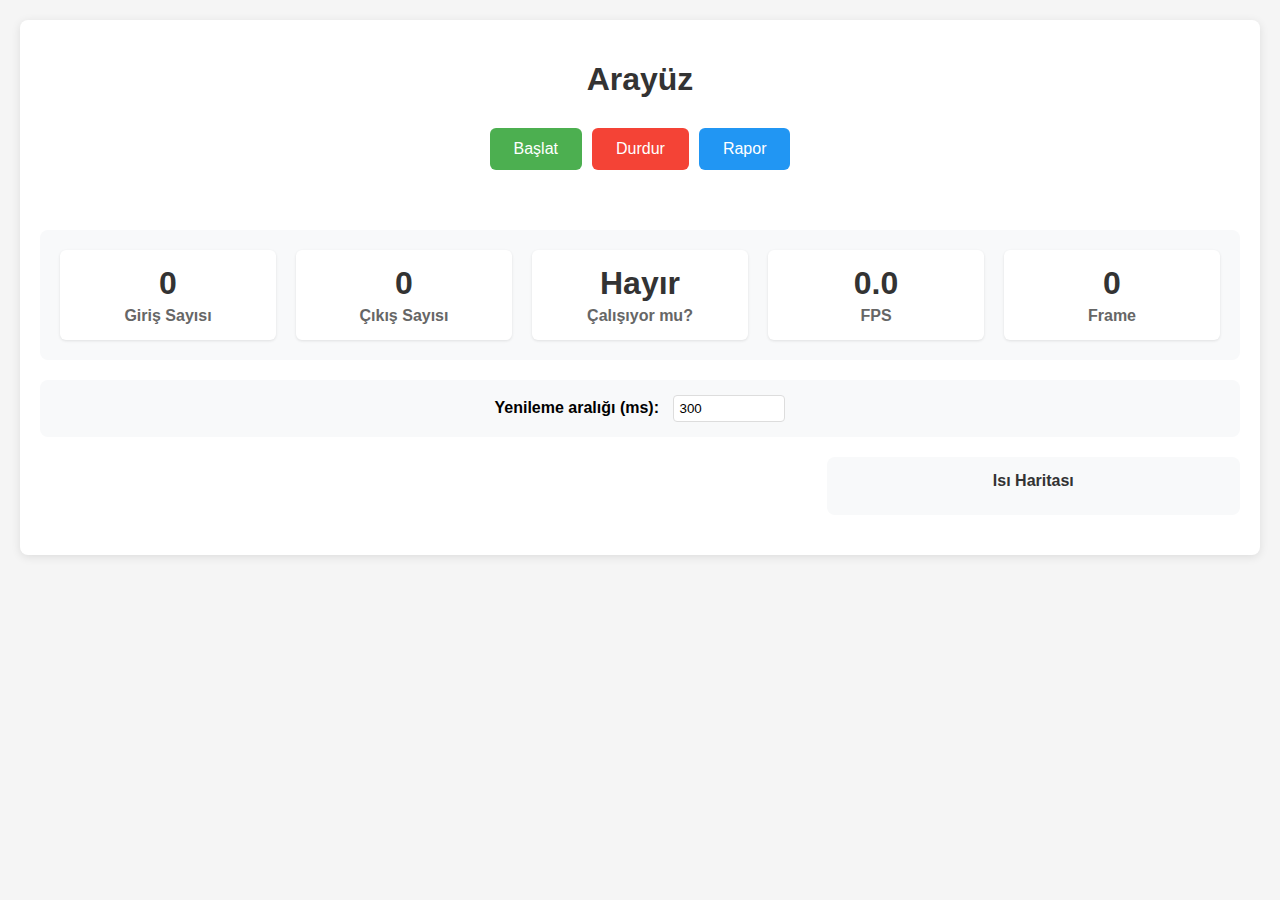
<file: Week-11.08-15.08/index.html>
<!DOCTYPE html>
<html lang="en">
<head>
    <meta charset="UTF-8">
    <meta name="viewport" content="width=device-width, initial-scale=1.0">
    <title>Application</title>
    <style>
        body {
            font-family: Arial, sans-serif;
            max-width: 1400px;
            margin: 0 auto;
            padding: 20px;
            background-color: #f5f5f5;
        }
        .container {
            background: white;
            padding: 20px;
            border-radius: 8px;
            box-shadow: 0 2px 10px rgba(0,0,0,0.1);
        }
        h1 {
            text-align: center;
            color: #333;
            margin-bottom: 30px;
        }
        .controls {
            display: flex;
            gap: 10px;
            margin-bottom: 20px;
            justify-content: center;
        }
        button {
            padding: 12px 24px;
            font-size: 16px;
            border: none;
            border-radius: 6px;
            cursor: pointer;
            transition: background-color 0.3s;
        }
        .start-btn {
            background-color: #4CAF50;
            color: white;
        }
        .start-btn:hover {
            background-color: #45a049;
        }
        .stop-btn {
            background-color: #f44336;
            color: white;
        }
        .stop-btn:hover {
            background-color: #da190b;
        }
        .reports-btn {
            background-color: #2196F3;
            color: white;
        }
        .reports-btn:hover {
            background-color: #0b7dda;
        }
        .video-container {
            display: flex;
            gap: 20px;
            margin: 20px 0;
            align-items: flex-start;
        }
        .main-video {
            flex: 2;
            text-align: center;
        }
        .heatmap-panel {
            flex: 1;
            text-align: center;
            background: #f8f9fa;
            padding: 15px;
            border-radius: 8px;
            min-width: 300px;
        }
        .video-stream {
            max-width: 100%;
            border: 2px solid #ddd;
            border-radius: 8px;
        }
        .heatmap-stream {
            max-width: 100%;
            border: 2px solid #ddd;
            border-radius: 8px;
            background: white;
        }
        .counts {
            display: grid;
            grid-template-columns: repeat(auto-fit, minmax(200px, 1fr));
            gap: 20px;
            margin: 20px 0;
            padding: 20px;
            background-color: #f8f9fa;
            border-radius: 8px;
        }
        .count-item {
            text-align: center;
            padding: 15px;
            background: white;
            border-radius: 6px;
            box-shadow: 0 1px 3px rgba(0,0,0,0.1);
        }
        .count-value {
            font-size: 2em;
            font-weight: bold;
            color: #333;
        }
        .count-label {
            color: #666;
            margin-top: 5px;
            font-weight: bold;
        }
        .status {
            text-align: center;
            padding: 10px;
            margin: 10px 0;
            border-radius: 6px;
            font-weight: bold;
        }
        .status.success {
            background-color: #d4edda;
            color: #155724;
            border: 1px solid #c3e6cb;
        }
        .status.error {
            background-color: #f8d7da;
            color: #721c24;
            border: 1px solid #f5c6cb;
        }
        .status.info {
            background-color: #d1ecf1;
            color: #0c5460;
            border: 1px solid #bee5eb;
        }
        .refresh-control {
            text-align: center;
            margin: 20px 0;
            padding: 15px;
            background-color: #f8f9fa;
            border-radius: 8px;
        }
        .refresh-control label {
            margin-right: 10px;
            font-weight: bold;
        }
        .refresh-control input {
            width: 100px;
            padding: 5px;
            border: 1px solid #ddd;
            border-radius: 4px;
        }
        .heatmap-title {
            font-weight: bold;
            color: #333;
            margin-bottom: 10px;
            font-size: 16px;
        }
        .reports-panel {
            background-color: #f8f9fa;
            padding: 20px;
            border-radius: 8px;
            margin: 20px 0;
            display: none;
        }
        .reports-panel.show {
            display: block;
        }
        .reports-list {
            max-height: 300px;
            overflow-y: auto;
            border: 1px solid #ddd;
            border-radius: 4px;
            background: white;
        }
        .report-item {
            display: flex;
            justify-content: space-between;
            align-items: center;
            padding: 10px;
            border-bottom: 1px solid #eee;
        }
        .report-item:last-child {
            border-bottom: none;
        }
        .report-info {
            flex: 1;
        }
        .report-filename {
            font-weight: bold;
            color: #333;
        }
        .report-size {
            color: #666;
            font-size: 0.9em;
        }
        .download-btn {
            background-color: #28a745;
            color: white;
            padding: 8px 16px;
            border: none;
            border-radius: 4px;
            cursor: pointer;
            font-size: 14px;
        }
        .download-btn:hover {
            background-color: #218838;
        }

        .status {
            padding: 10px;
            margin: 10px 0;
            border-radius: 4px;
            text-align: center;
            font-weight: bold;
        }

        .status.success {
            background-color: #d4edda;
            color: #155724;
            border: 1px solid #c3e6cb;
        }

        .status.error {
            background-color: #f8d7da;
            color: #721c24;
            border: 1px solid #f5c6cb;
        }

        .status.info {
            background-color: #d1ecf1;
            color: #0c5460;
            border: 1px solid #bee5eb;
        }
    </style>
</head>
<body>
    <div class="container">
        <h1>Arayüz</h1>

        <div class="controls">
            <button class="start-btn" onclick="startTracking()">Başlat</button>
            <button class="stop-btn" onclick="stopTracking()">Durdur</button>
            <button class="reports-btn" onclick="toggleReports()">Rapor</button>
        </div>

        <div id="status" class="status"></div>

        <div class="counts">
            <div class="count-item">
                <div id="entry-count" class="count-value">0</div>
                <div class="count-label">Giriş Sayısı</div>
            </div>
            <div class="count-item">
                <div id="exit-count" class="count-value">0</div>
                <div class="count-label">Çıkış Sayısı</div>
            </div>
            <div class="count-item">
                <div id="running-status" class="count-value">Hayır</div>
                <div class="count-label">Çalışıyor mu?</div>
            </div>
            <div class="count-item">
                <div id="fps-value" class="count-value">0.0</div>
                <div class="count-label">FPS</div>
            </div>
            <div class="count-item">
                <div id="frame-count" class="count-value">0</div>
                <div class="count-label">Frame</div>
            </div>
        </div>

        <div class="refresh-control">
            <label for="refresh-interval">Yenileme aralığı (ms):</label>
            <input type="number" id="refresh-interval" value="300" min="100" max="2000" step="50">
        </div>

        <div class="reports-panel" id="reports-panel">
            <h3>Günlük Rapor</h3>
            <p>Giriş/Çıkış bilgileri otomatik olarak yazdırılır </p>
            <div class="reports-list" id="reports-list">
                <div style="text-align: center; padding: 20px; color: #666;">Loading reports...</div>
            </div>
        </div>

        <div class="video-container">
            <div class="main-video">
                <img id="video-stream" class="video-stream" alt="Video stream" style="display: none;">
            </div>
            <div class="heatmap-panel">
                <div class="heatmap-title">Isı Haritası</div>
                <img id="heatmap-stream" class="heatmap-stream" alt="Heatmap stream" style="display: none;">
            </div>
        </div>
    </div>

    <script>
        const API_URL = 'http://localhost:8000';
        let refreshInterval;
        let isRunning = false;

        // Initialize
        document.addEventListener('DOMContentLoaded', function() {
            updateCounts();
        });

        function showStatus(message, type = 'info') {
            const statusDiv = document.getElementById('status');
            statusDiv.textContent = message;
            statusDiv.className = `status ${type}`;
        }

        function toggleReports() {
            const panel = document.getElementById('reports-panel');
            panel.classList.toggle('show');

            if (panel.classList.contains('show')) {
                loadReports();
            }
        }

        async function loadReports() {
            try {
                const response = await fetch(`${API_URL}/reports`);
                if (response.ok) {
                    const data = await response.json();
                    displayReports(data.reports);
                } else {
                    document.getElementById('reports-list').innerHTML =
                        '<div style="text-align: center; padding: 20px; color: #f44336;">Error loading reports</div>';
                }
            } catch (error) {
                document.getElementById('reports-list').innerHTML =
                    '<div style="text-align: center; padding: 20px; color: #f44336;">Error loading reports</div>';
            }
        }

        function displayReports(reports) {
            const listElement = document.getElementById('reports-list');

            if (reports.length === 0) {
                listElement.innerHTML = '<div style="text-align: center; padding: 20px; color: #666;">Rapor bulunamadı</div>';
                return;
            }

            listElement.innerHTML = reports.map(report => `
                <div class="report-item">
                    <div class="report-info">
                        <div class="report-filename">${report.filename}</div>
                        <div class="report-size">${formatFileSize(report.size)}</div>
                    </div>
                    <button class="download-btn" onclick="downloadReport('${report.filename}')">Download</button>
                </div>
            `).join('');
        }

        function formatFileSize(bytes) {
            if (bytes === 0) return '0 Bytes';
            const k = 1024;
            const sizes = ['Bytes', 'KB', 'MB', 'GB'];
            const i = Math.floor(Math.log(bytes) / Math.log(k));
            return parseFloat((bytes / Math.pow(k, i)).toFixed(2)) + ' ' + sizes[i];
        }

        function downloadReport(filename) {
            window.open(`${API_URL}/reports/${filename}`, '_blank');
        }

        async function startTracking() {
            try {
                const response = await fetch(`${API_URL}/start`, {
                    method: 'POST',
                    headers: {
                        'Content-Type': 'application/json'
                    },
                    body: JSON.stringify({})
                });

                if (response.ok) {
                    const data = await response.json();
                    if (data.started) {
                        showStatus('Başlatıldı', 'success');
                        isRunning = true;

                        const videoStream = document.getElementById('video-stream');
                        const heatmapStream = document.getElementById('heatmap-stream');

                        videoStream.src = `${API_URL}/video`;
                        heatmapStream.src = `${API_URL}/heatmap-stream`;

                        videoStream.style.display = 'block';
                        heatmapStream.style.display = 'block';

                        updateCounts();
                        startRefresh();
                    } else {
                        showStatus('Tracking is already running', 'info');
                    }
                } else {
                    showStatus('Failed to start tracking', 'error');
                }
            } catch (error) {
                showStatus('Error starting tracking: ' + error.message, 'error');
            }
        }

        async function stopTracking() {
            try {
                const response = await fetch(`${API_URL}/stop`, {
                    method: 'POST'
                });

                if (response.ok) {
                    const data = await response.json();
                    if (data.stopped) {
                        showStatus('Tracking stopped', 'info');
                        isRunning = false;

                        const videoStream = document.getElementById('video-stream');
                        const heatmapStream = document.getElementById('heatmap-stream');

                        videoStream.src = '';
                        heatmapStream.src = '';

                        videoStream.style.display = 'none';
                        heatmapStream.style.display = 'none';

                        updateCounts();
                        if (refreshInterval) {
                            clearInterval(refreshInterval);
                            refreshInterval = null;
                        }
                    } else {
                        showStatus('Tracking was not running', 'info');
                    }
                } else {
                    showStatus('Failed to stop tracking', 'error');
                }
            } catch (error) {
                showStatus('Error stopping tracking: ' + error.message, 'error');
            }
        }

        async function updateCounts() {
            try {
                const response = await fetch(`${API_URL}/counts`);
                if (response.ok) {
                    const data = await response.json();
                    document.getElementById('entry-count').textContent = data.entry || 0;
                    document.getElementById('exit-count').textContent = data.exit || 0;
                    document.getElementById('running-status').textContent = data.running ? 'Evet' : 'Hayır';
                    document.getElementById('fps-value').textContent = (data.fps || 0).toFixed(1);
                    document.getElementById('frame-count').textContent = data.frame_count || 0;

                    if (data.running && !isRunning) {
                        isRunning = true;

                        const videoStream = document.getElementById('video-stream');
                        const heatmapStream = document.getElementById('heatmap-stream');

                        videoStream.src = `${API_URL}/video`;
                        heatmapStream.src = `${API_URL}/heatmap-stream`;

                        videoStream.style.display = 'block';
                        heatmapStream.style.display = 'block';

                    } else if (!data.running && isRunning) {
                        isRunning = false;

                        const videoStream = document.getElementById('video-stream');
                        const heatmapStream = document.getElementById('heatmap-stream');

                        videoStream.src = '';
                        heatmapStream.src = '';

                        videoStream.style.display = 'none';
                        heatmapStream.style.display = 'none';

                        if (refreshInterval) {
                            clearInterval(refreshInterval);
                            refreshInterval = null;
                        }
                    }
                }
            } catch (error) {
                console.error('Error updating counts:', error);
            }
        }

        function startRefresh() {
            const interval = document.getElementById('refresh-interval').value;
            if (refreshInterval) {
                clearInterval(refreshInterval);
            }
            refreshInterval = setInterval(updateCounts, parseInt(interval));
        }

        // Update refresh interval when changed
        document.getElementById('refresh-interval').addEventListener('change', startRefresh);
    </script>
</body>
</html>
</file>
